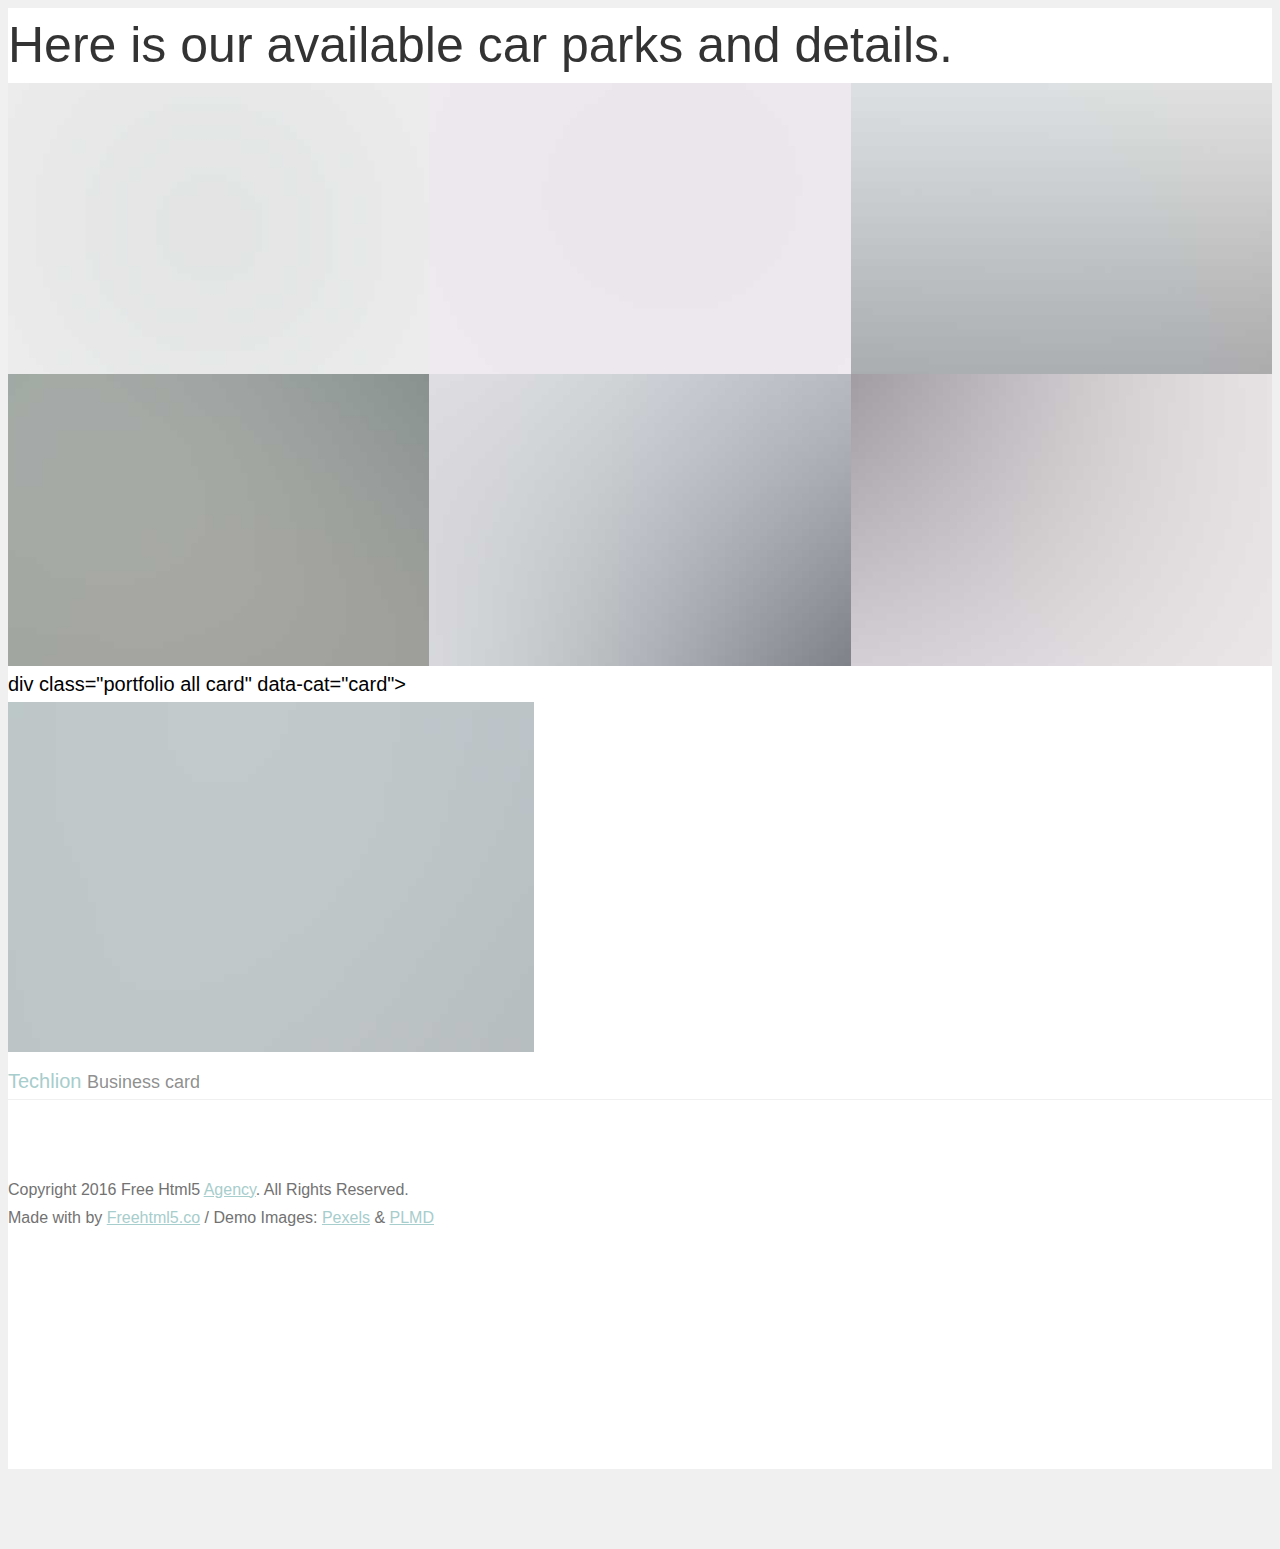
<file: parks/index.html>
<!DOCTYPE html>
	<head>
	<meta charset="utf-8">
	<meta http-equiv="X-UA-Compatible" content="IE=edge">
	<title>Car Parks</title>
	<meta name="viewport" content="width=device-width, initial-scale=1">
	<link rel="stylesheet" href="css/animate.css">
	<link rel="stylesheet" href="css/style.css">
	<link rel="stylesheet" href="css/stars.css">

	</head>
	<body>

	
	<div id="fh5co-page">
	
		<div id="fh5co-intro-section">
			<div class="container">
				<div class="row">
					<div class="col-md-8 animate-box">
						<h2 class="intro-heading">Here is our available car parks and details.</h2>
						
				</div>
			</div>
		</div>
		<div id="fh5co-portfolio-section">
			<div class="container">
		

				<div id="portfoliolist" class="animate-box">
					
					<div class="portfolio all logo" data-cat="logo">
						<div class="portfolio-wrapper">				
							<img src="images/portfolio_pic1.jpg" alt= "" />
							<div class="label">
								<div class="label-text">
									<a class="text-title">Car Park 1</a>
									<span class="text-category">Logo</span>
								</div>
								<div class="label-bg"></div>
							</div>
						</div>
					</div>				

					<div class="portfolio all card web" data-cat="card">
						<div class="portfolio-wrapper">			
							<img src="images/portfolio_pic2.jpg" alt="" />
							<div class="label">
								<div class="label-text">
									<a class="text-title">Card</a>
									<span class="text-category">Card</span>
								</div>
								<div class="label-bg"></div>
							</div>
						</div>
					</div>		
					
					<div class="portfolio all web" data-cat="web">
						<div class="portfolio-wrapper">						
							<img src="images/portfolio_pic3.jpg" alt="" />
							<div class="label">
								<div class="label-text">
									<a class="text-title">Sonor's Design</a>
									<span class="text-category">Web design</span>
								</div>
								<div class="label-bg"></div>
							</div>
						</div>
					</div>				
					
					<div class="portfolio all card" data-cat="card">
						<div class="portfolio-wrapper">			
							<img src="images/portfolio_pic4.jpg" alt="" />
							<div class="label">
								<div class="label-text">
									<a class="text-title">Typography Company</a>
									<span class="text-category">Business card</span>
								</div>
								<div class="label-bg"></div>
							</div>
						</div>
					</div>	
								
					<div class="portfolio all app" data-cat="app">
						<div class="portfolio-wrapper">
							<img src="images/portfolio_pic5.jpg" alt="" />
							<div class="label">
								<div class="label-text">
									<a class="text-title">Weatherette</a>
									<span class="text-category">App</span>
								</div>
								<div class="label-bg"></div>
							</div>
						</div>
					</div>			
					
					<div class="portfolio all card" data-cat="card">
						<div class="portfolio-wrapper">			
							<img src="images/portfolio_pic6.jpg" alt="" />
							<div class="label">
								<div class="label-text">
									<a class="text-title">BMF</a>
									<span class="text-category">Business card</span>
								</div>
								<div class="label-bg"></div>
							</div>
						</div>
					</div>	
					
					<!-->div class="portfolio all card" data-cat="card">
						<div class="portfolio-wrapper">			
							<img src="images/portfolio_pic7.jpg" alt="" />
							<div class="label">
								<div class="label-text">
									<a class="text-title">Techlion</a>
									<span class="text-category">Business card</span>
								</div>
								<div class="label-bg"></div>
							</div>
						</div>
					</div--->	
					
					<div class="stars-outer">
						<div class="stars-inner"></div>
					  </div>
		<footer>
			<div id="footer" class="fh5co-border-line">
				<div class="container">
					<div class="row">
						<div class="col-md-6">
							<p>Copyright 2016 Free Html5 <a href="#">Agency</a>. All Rights Reserved. <br>Made with <i class="icon-heart3 love"></i> by <a href="http://freehtml5.co/" target="_blank">Freehtml5.co</a> / Demo Images: <a href="https://www.pexels.com/" target="_blank">Pexels</a> &amp; <a href="http://plmd.me/" target="_blank">PLMD</a> </p>
						</div>
						<div class="col-md-6 social-text-align">
							<p class="fh5co-social-icons">
								<a href="#"><i class="icon-twitter-with-circle"></i></a>
								<a href="#"><i class="icon-facebook-with-circle"></i></a>
								<a href="#"><i class="icon-instagram-with-circle"></i></a>
							</p>
						</div>
					</div>
				</div>
			</div>
		</footer>
	
	</div>

	<!-- jQuery -->
	<script src="js/jquery.min.js"></script>
	<!-- jQuery Easing -->
	<script src="js/jquery.easing.1.3.js"></script>
	<!-- Bootstrap -->
	<script src="js/bootstrap.min.js"></script>
	<!-- Waypoints -->
	<script src="js/jquery.waypoints.min.js"></script>
	<!-- Portfolio Filter Mixitup -->
	<script type="text/javascript" src="js/jquery.mixitup.min.js"></script>

	<!-- Main JS (Do not remove) -->
	<script src="js/main.js"></script>

	<script type="text/javascript">
	$(function () {
		
		var filterList = {
		
			init: function () {
			
				// MixItUp plugin
				// http://mixitup.io
				$('#portfoliolist').mixItUp({
  				selectors: {
    			  target: '.portfolio',
    			  filter: '.filter'	
    		  },
    		  load: {
      		  filter: '.all'  
      		}     
				});								
			
			}

		};
		
		// Run the show!
		filterList.init();
		ratings();
		
		
	});	

	function ratings(){
		const ratings = {
  hotel_a : 2.8,
  hotel_b : 3.3,
  hotel_c : 1.9,
  hotel_d : 4.3,
  hotel_e : 4.74
};

// total number of stars
const starTotal = 5;

for(const rating in ratings) {  
  const starPercentage = (ratings[rating] / starTotal) * 100;
  const starPercentageRounded = `${(Math.round(starPercentage / 10) * 10)}%`;
  document.querySelector(`.${rating} .stars-inner`).style.width = starPercentageRounded; 
}
	}
	</script>

	</body>
</html>
</file>
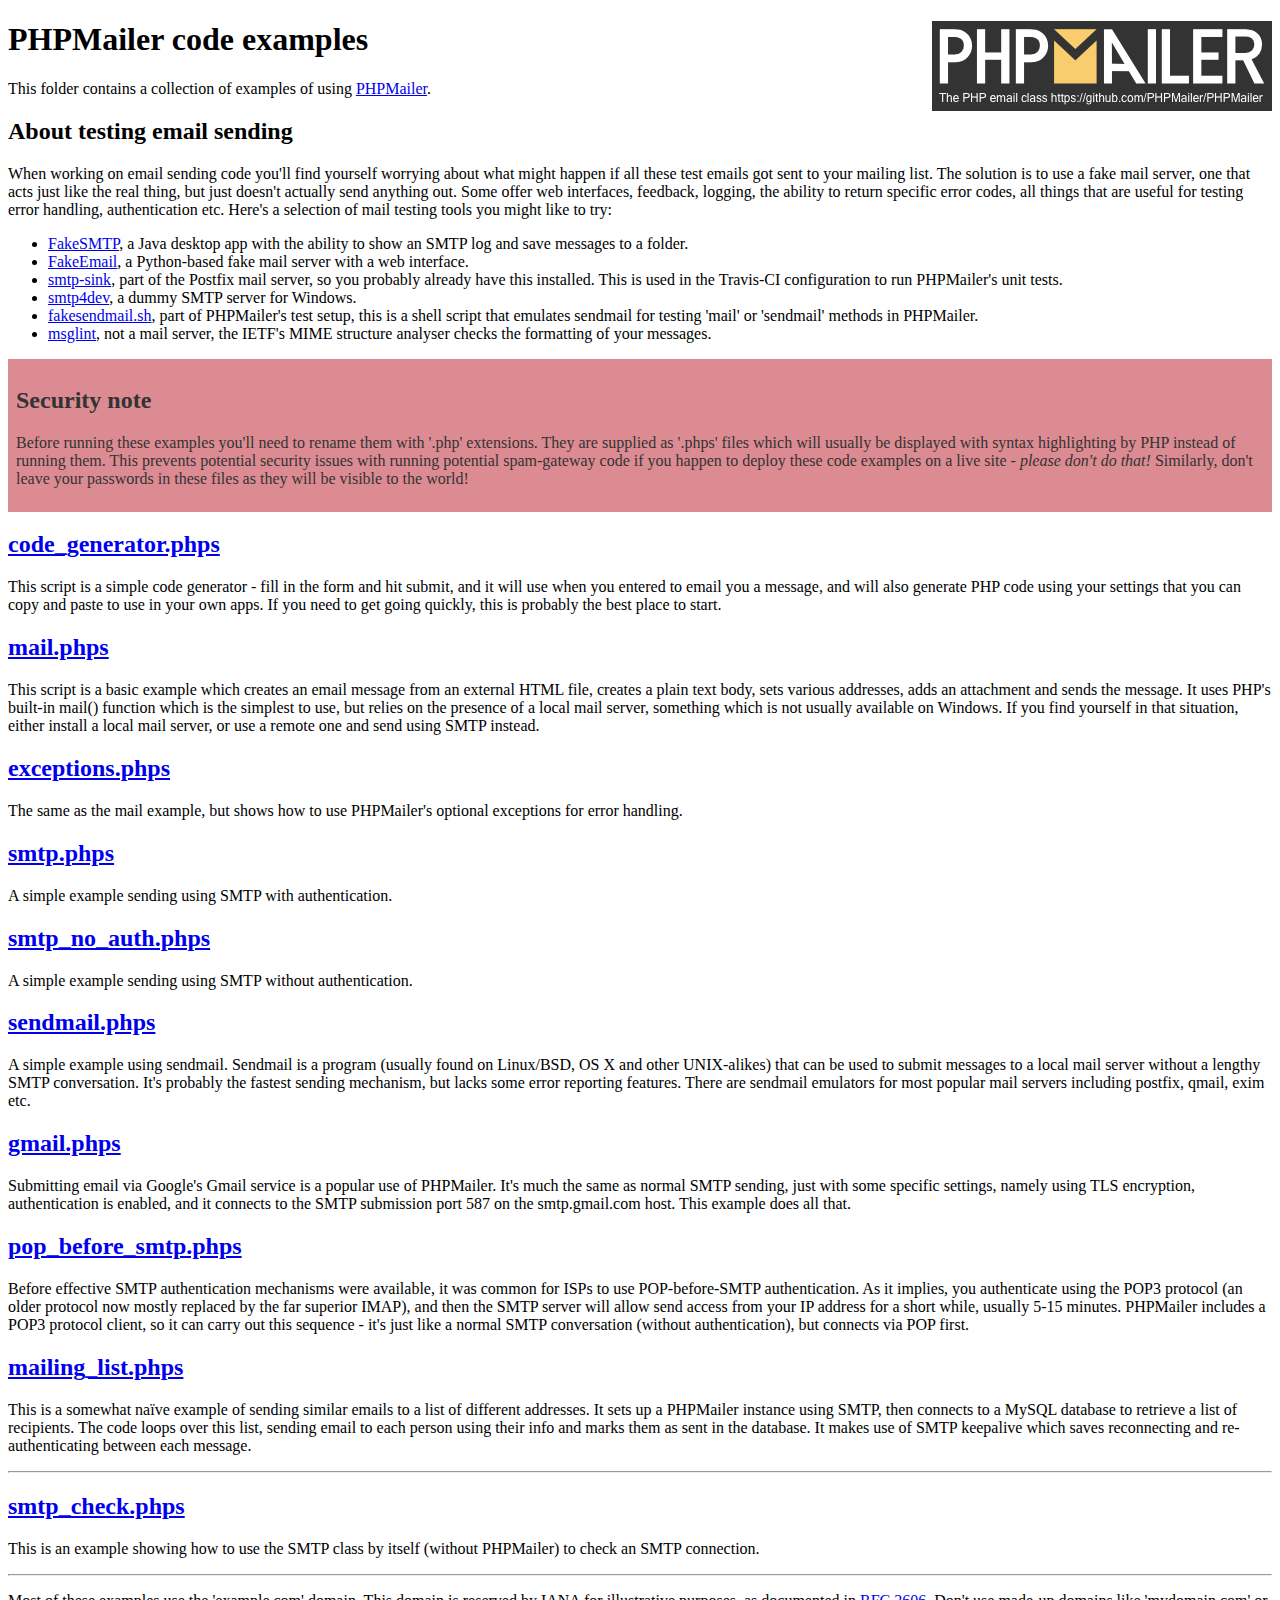
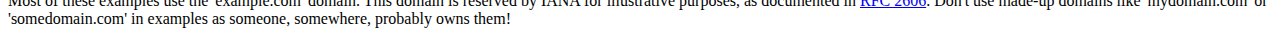
<file: PHPMailer/examples/index.html>
<!DOCTYPE html>
<html>
<head>
	<meta charset="UTF-8">
	<title>PHPMailer Examples</title>
</head>
<body>
<h1>PHPMailer code examples<a href="https://github.com/PHPMailer/PHPMailer"><img src="images/phpmailer.png" style="float:right; border:0;" alt="PHPMailer logo"></a></h1>
<p>This folder contains a collection of examples of using <a href="https://github.com/PHPMailer/PHPMailer">PHPMailer</a>.</p>
<h2>About testing email sending</h2>
<p>When working on email sending code you'll find yourself worrying about what might happen if all these test emails got sent to your mailing list. The solution is to use a fake mail server, one that acts just like the real thing, but just doesn't actually send anything out. Some offer web interfaces, feedback, logging, the ability to return specific error codes, all things that are useful for testing error handling, authentication etc. Here's a selection of mail testing tools you might like to try:</p>
<ul>
  <li><a href="https://github.com/Nilhcem/FakeSMTP">FakeSMTP</a>, a Java desktop app with the ability to show an SMTP log and save messages to a folder. </li>
  <li><a href="https://github.com/isotoma/FakeEmail">FakeEmail</a>, a Python-based fake mail server with a web interface.</li>
  <li><a href="http://www.postfix.org/smtp-sink.1.html">smtp-sink</a>, part of the Postfix mail server, so you probably already have this installed. This is used in the Travis-CI configuration to run PHPMailer's unit tests.</li>
  <li><a href="http://smtp4dev.codeplex.com">smtp4dev</a>, a dummy SMTP server for Windows.</li>
  <li><a href="https://github.com/PHPMailer/PHPMailer/blob/master/test/fakesendmail.sh">fakesendmail.sh</a>, part of PHPMailer's test setup, this is a shell script that emulates sendmail for testing 'mail' or 'sendmail' methods in PHPMailer.</li>
  <li><a href="http://tools.ietf.org/tools/msglint/">msglint</a>, not a mail server, the IETF's MIME structure analyser checks the formatting of your messages.</li>
</ul>
<div style="padding: 8px; color: #333333; background-color: #dc8b92">
<h2>Security note</h2>
<p>Before running these examples you'll need to rename them with '.php' extensions. They are supplied as '.phps' files which will usually be displayed with syntax highlighting by PHP instead of running them. This prevents potential security issues with running potential spam-gateway code if you happen to deploy these code examples on a live site - <em>please don't do that!</em> Similarly, don't leave your passwords in these files as they will be visible to the world!</p>
</div>
<h2><a href="code_generator.phps">code_generator.phps</a></h2>
<p>This script is a simple code generator - fill in the form and hit submit, and it will use when you entered to email you a message, and will also generate PHP code using your settings that you can copy and paste to use in your own apps. If you need to get going quickly, this is probably the best place to start.</p>
<h2><a href="mail.phps">mail.phps</a></h2>
<p>This script is a basic example which creates an email message from an external HTML file, creates a plain text body, sets various addresses, adds an attachment and sends the message. It uses PHP's built-in mail() function which is the simplest to use, but relies on the presence of a local mail server, something which is not usually available on Windows. If you find yourself in that situation, either install a local mail server, or use a remote one and send using SMTP instead.</p>
<h2><a href="exceptions.phps">exceptions.phps</a></h2>
<p>The same as the mail example, but shows how to use PHPMailer's optional exceptions for error handling.</p>
<h2><a href="smtp.phps">smtp.phps</a></h2>
<p>A simple example sending using SMTP with authentication.</p>
<h2><a href="smtp_no_auth.phps">smtp_no_auth.phps</a></h2>
<p>A simple example sending using SMTP without authentication.</p>
<h2><a href="sendmail.phps">sendmail.phps</a></h2>
<p>A simple example using sendmail. Sendmail is a program (usually found on Linux/BSD, OS X and other UNIX-alikes) that can be used to submit messages to a local mail server without a lengthy SMTP conversation. It's probably the fastest sending mechanism, but lacks some error reporting features. There are sendmail emulators for most popular mail servers including postfix, qmail, exim etc.</p>
<h2><a href="gmail.phps">gmail.phps</a></h2>
<p>Submitting email via Google's Gmail service is a popular use of PHPMailer. It's much the same as normal SMTP sending, just with some specific settings, namely using TLS encryption, authentication is enabled, and it connects to the SMTP submission port 587 on the smtp.gmail.com host. This example does all that.</p>
<h2><a href="pop_before_smtp.phps">pop_before_smtp.phps</a></h2>
<p>Before effective SMTP authentication mechanisms were available, it was common for ISPs to use POP-before-SMTP authentication. As it implies, you authenticate using the POP3 protocol (an older protocol now mostly replaced by the far superior IMAP), and then the SMTP server will allow send access from your IP address for a short while, usually 5-15 minutes. PHPMailer includes a POP3 protocol client, so it can carry out this sequence - it's just like a normal SMTP conversation (without authentication), but connects via POP first.</p>
<h2><a href="mailing_list.phps">mailing_list.phps</a></h2>
<p>This is a somewhat naïve example of sending similar emails to a list of different addresses. It sets up a PHPMailer instance using SMTP, then connects to a MySQL database to retrieve a list of recipients. The code loops over this list, sending email to each person using their info and marks them as sent in the database. It makes use of SMTP keepalive which saves reconnecting and re-authenticating between each message.</p>
<hr>
<h2><a href="smtp_check.phps">smtp_check.phps</a></h2>
<p>This is an example showing how to use the SMTP class by itself (without PHPMailer) to check an SMTP connection.</p>
<hr>
<p>Most of these examples use the 'example.com' domain. This domain is reserved by IANA for illustrative purposes, as documented in <a href="http://tools.ietf.org/html/rfc2606">RFC 2606</a>. Don't use made-up domains like 'mydomain.com' or 'somedomain.com' in examples as someone, somewhere, probably owns them!</p>
</body>
</html>
</file>
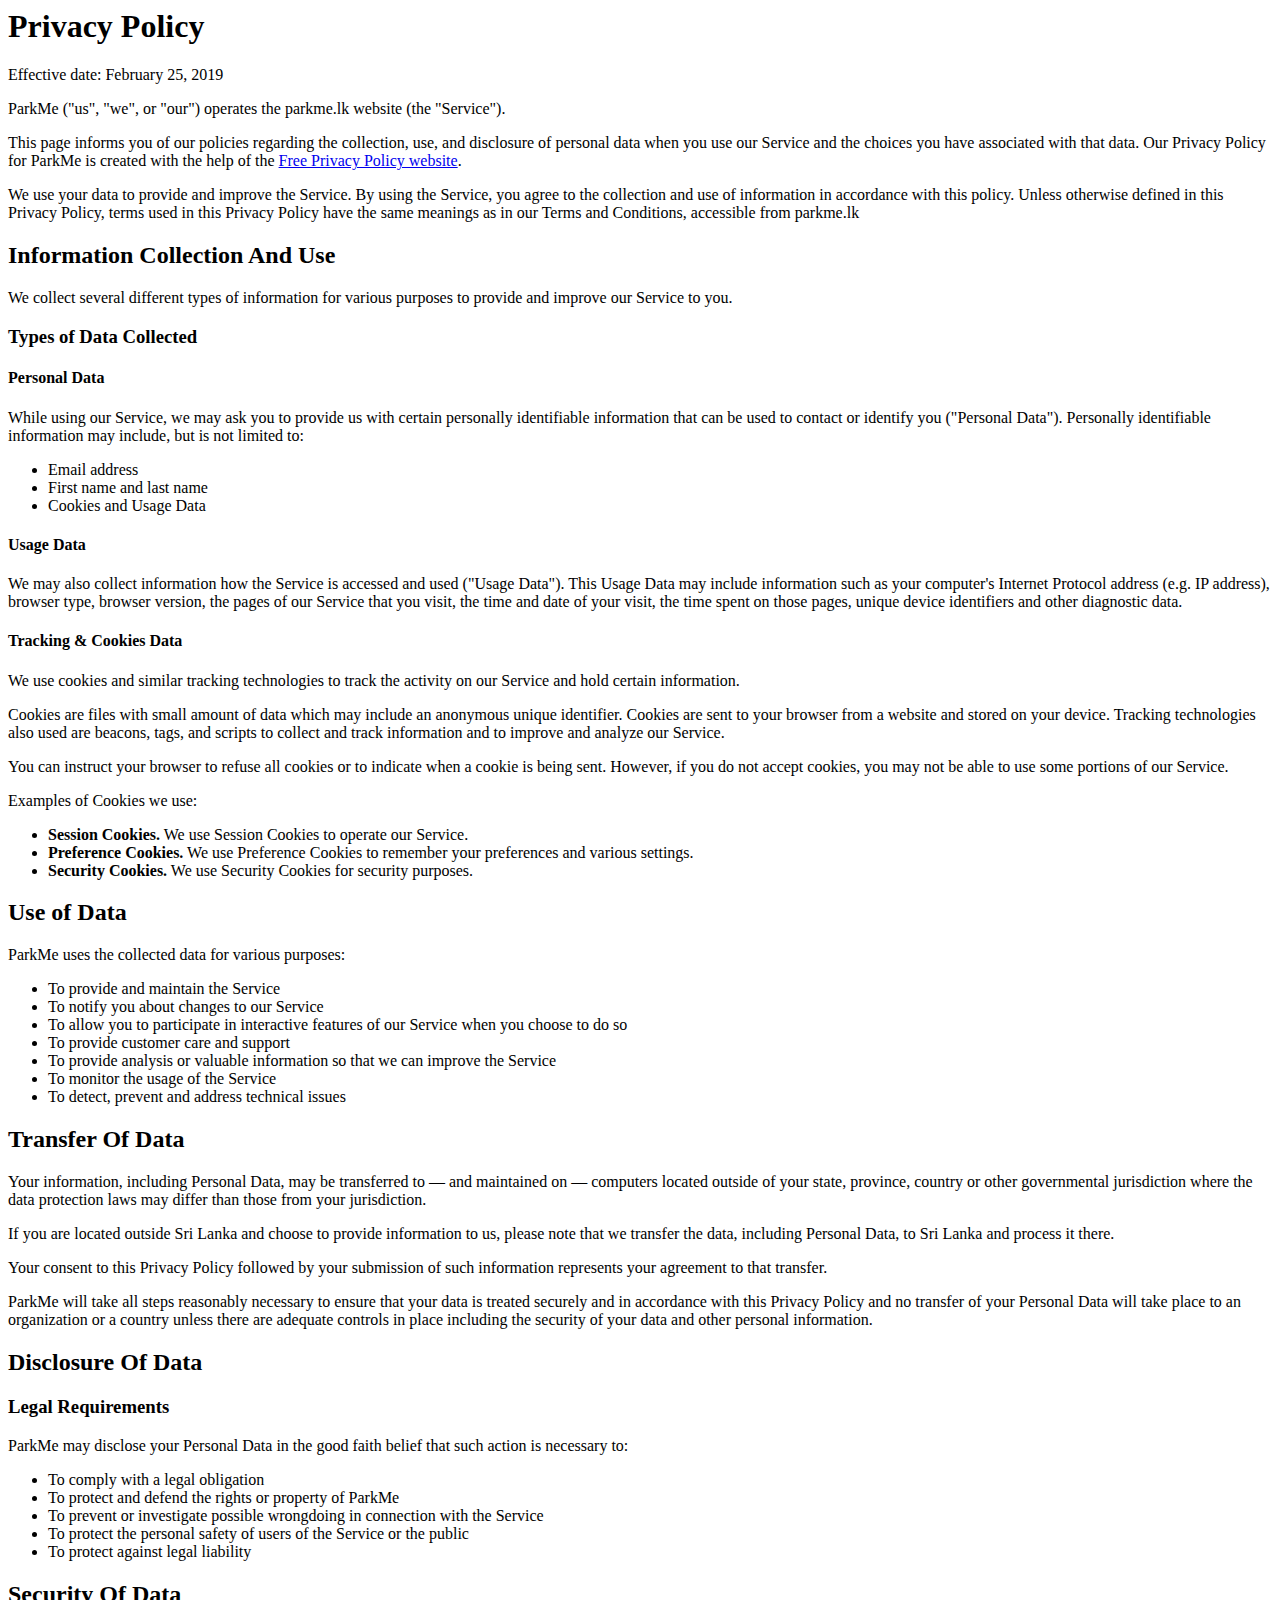
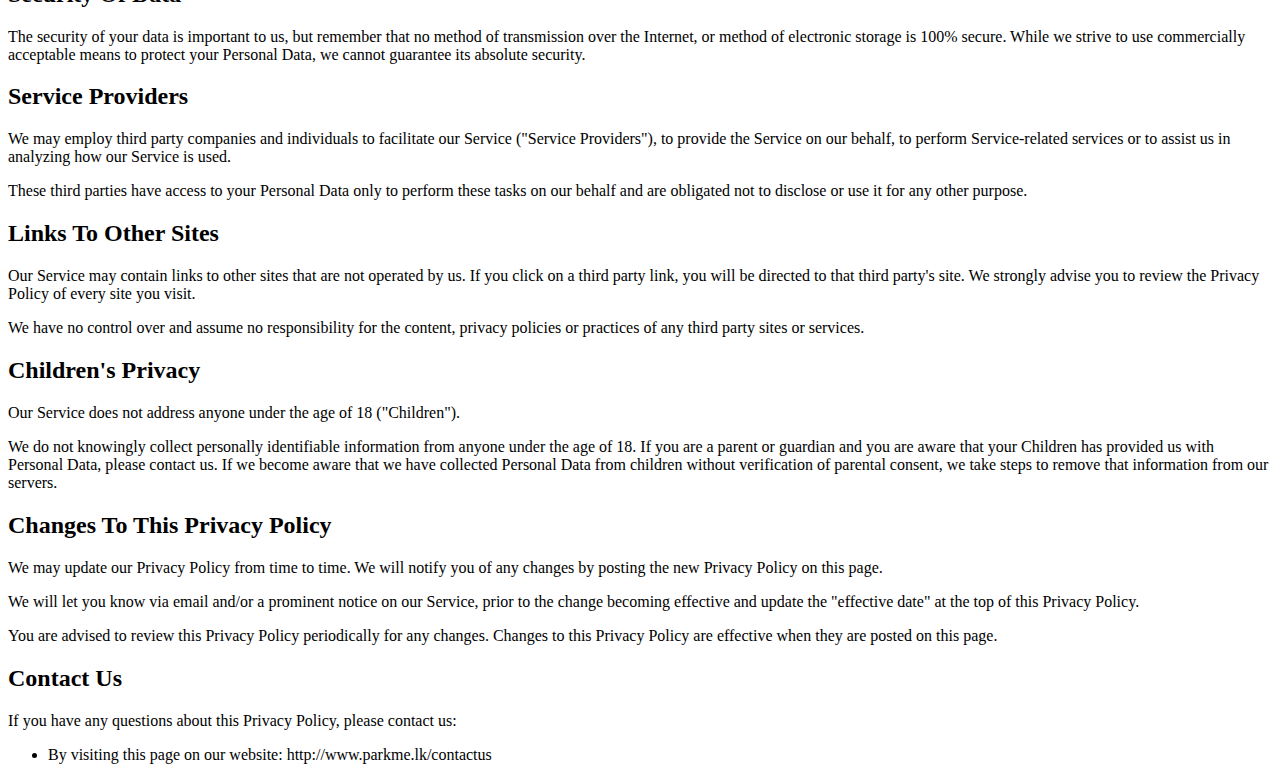
<file: Interface/privacy.html>
<html>
<head>
<title>Privacy Policy</title>
</head>
<body>
<h1>Privacy Policy</h1>


<p>Effective date: February 25, 2019</p>


<p>ParkMe ("us", "we", or "our") operates the parkme.lk website (the "Service").</p>

<p>This page informs you of our policies regarding the collection, use, and disclosure of personal data when you use our Service and the choices you have associated with that data. Our Privacy Policy  for ParkMe is created with the help of the <a href="https://www.freeprivacypolicy.com/">Free Privacy Policy website</a>.</p>

<p>We use your data to provide and improve the Service. By using the Service, you agree to the collection and use of information in accordance with this policy. Unless otherwise defined in this Privacy Policy, terms used in this Privacy Policy have the same meanings as in our Terms and Conditions, accessible from parkme.lk</p>


<h2>Information Collection And Use</h2>

<p>We collect several different types of information for various purposes to provide and improve our Service to you.</p>

<h3>Types of Data Collected</h3>

<h4>Personal Data</h4>

<p>While using our Service, we may ask you to provide us with certain personally identifiable information that can be used to contact or identify you ("Personal Data"). Personally identifiable information may include, but is not limited to:</p>

<ul>
<li>Email address</li><li>First name and last name</li><li>Cookies and Usage Data</li>
</ul>

<h4>Usage Data</h4>

<p>We may also collect information how the Service is accessed and used ("Usage Data"). This Usage Data may include information such as your computer's Internet Protocol address (e.g. IP address), browser type, browser version, the pages of our Service that you visit, the time and date of your visit, the time spent on those pages, unique device identifiers and other diagnostic data.</p>

<h4>Tracking & Cookies Data</h4>
<p>We use cookies and similar tracking technologies to track the activity on our Service and hold certain information.</p>
<p>Cookies are files with small amount of data which may include an anonymous unique identifier. Cookies are sent to your browser from a website and stored on your device. Tracking technologies also used are beacons, tags, and scripts to collect and track information and to improve and analyze our Service.</p>
<p>You can instruct your browser to refuse all cookies or to indicate when a cookie is being sent. However, if you do not accept cookies, you may not be able to use some portions of our Service.</p>
<p>Examples of Cookies we use:</p>
<ul>
    <li><strong>Session Cookies.</strong> We use Session Cookies to operate our Service.</li>
    <li><strong>Preference Cookies.</strong> We use Preference Cookies to remember your preferences and various settings.</li>
    <li><strong>Security Cookies.</strong> We use Security Cookies for security purposes.</li>
</ul>

<h2>Use of Data</h2>
    
<p>ParkMe uses the collected data for various purposes:</p>    
<ul>
    <li>To provide and maintain the Service</li>
    <li>To notify you about changes to our Service</li>
    <li>To allow you to participate in interactive features of our Service when you choose to do so</li>
    <li>To provide customer care and support</li>
    <li>To provide analysis or valuable information so that we can improve the Service</li>
    <li>To monitor the usage of the Service</li>
    <li>To detect, prevent and address technical issues</li>
</ul>

<h2>Transfer Of Data</h2>
<p>Your information, including Personal Data, may be transferred to — and maintained on — computers located outside of your state, province, country or other governmental jurisdiction where the data protection laws may differ than those from your jurisdiction.</p>
<p>If you are located outside Sri Lanka and choose to provide information to us, please note that we transfer the data, including Personal Data, to Sri Lanka and process it there.</p>
<p>Your consent to this Privacy Policy followed by your submission of such information represents your agreement to that transfer.</p>
<p>ParkMe will take all steps reasonably necessary to ensure that your data is treated securely and in accordance with this Privacy Policy and no transfer of your Personal Data will take place to an organization or a country unless there are adequate controls in place including the security of your data and other personal information.</p>

<h2>Disclosure Of Data</h2>

<h3>Legal Requirements</h3>
<p>ParkMe may disclose your Personal Data in the good faith belief that such action is necessary to:</p>
<ul>
    <li>To comply with a legal obligation</li>
    <li>To protect and defend the rights or property of ParkMe</li>
    <li>To prevent or investigate possible wrongdoing in connection with the Service</li>
    <li>To protect the personal safety of users of the Service or the public</li>
    <li>To protect against legal liability</li>
</ul>

<h2>Security Of Data</h2>
<p>The security of your data is important to us, but remember that no method of transmission over the Internet, or method of electronic storage is 100% secure. While we strive to use commercially acceptable means to protect your Personal Data, we cannot guarantee its absolute security.</p>

<h2>Service Providers</h2>
<p>We may employ third party companies and individuals to facilitate our Service ("Service Providers"), to provide the Service on our behalf, to perform Service-related services or to assist us in analyzing how our Service is used.</p>
<p>These third parties have access to your Personal Data only to perform these tasks on our behalf and are obligated not to disclose or use it for any other purpose.</p>



<h2>Links To Other Sites</h2>
<p>Our Service may contain links to other sites that are not operated by us. If you click on a third party link, you will be directed to that third party's site. We strongly advise you to review the Privacy Policy of every site you visit.</p>
<p>We have no control over and assume no responsibility for the content, privacy policies or practices of any third party sites or services.</p>


<h2>Children's Privacy</h2>
<p>Our Service does not address anyone under the age of 18 ("Children").</p>
<p>We do not knowingly collect personally identifiable information from anyone under the age of 18. If you are a parent or guardian and you are aware that your Children has provided us with Personal Data, please contact us. If we become aware that we have collected Personal Data from children without verification of parental consent, we take steps to remove that information from our servers.</p>


<h2>Changes To This Privacy Policy</h2>
<p>We may update our Privacy Policy from time to time. We will notify you of any changes by posting the new Privacy Policy on this page.</p>
<p>We will let you know via email and/or a prominent notice on our Service, prior to the change becoming effective and update the "effective date" at the top of this Privacy Policy.</p>
<p>You are advised to review this Privacy Policy periodically for any changes. Changes to this Privacy Policy are effective when they are posted on this page.</p>


<h2>Contact Us</h2>
<p>If you have any questions about this Privacy Policy, please contact us:</p>
<ul>
            <li>By visiting this page on our website:  http://www.parkme.lk/contactus</li>
      
        </ul>
</body>
</html>
</file>
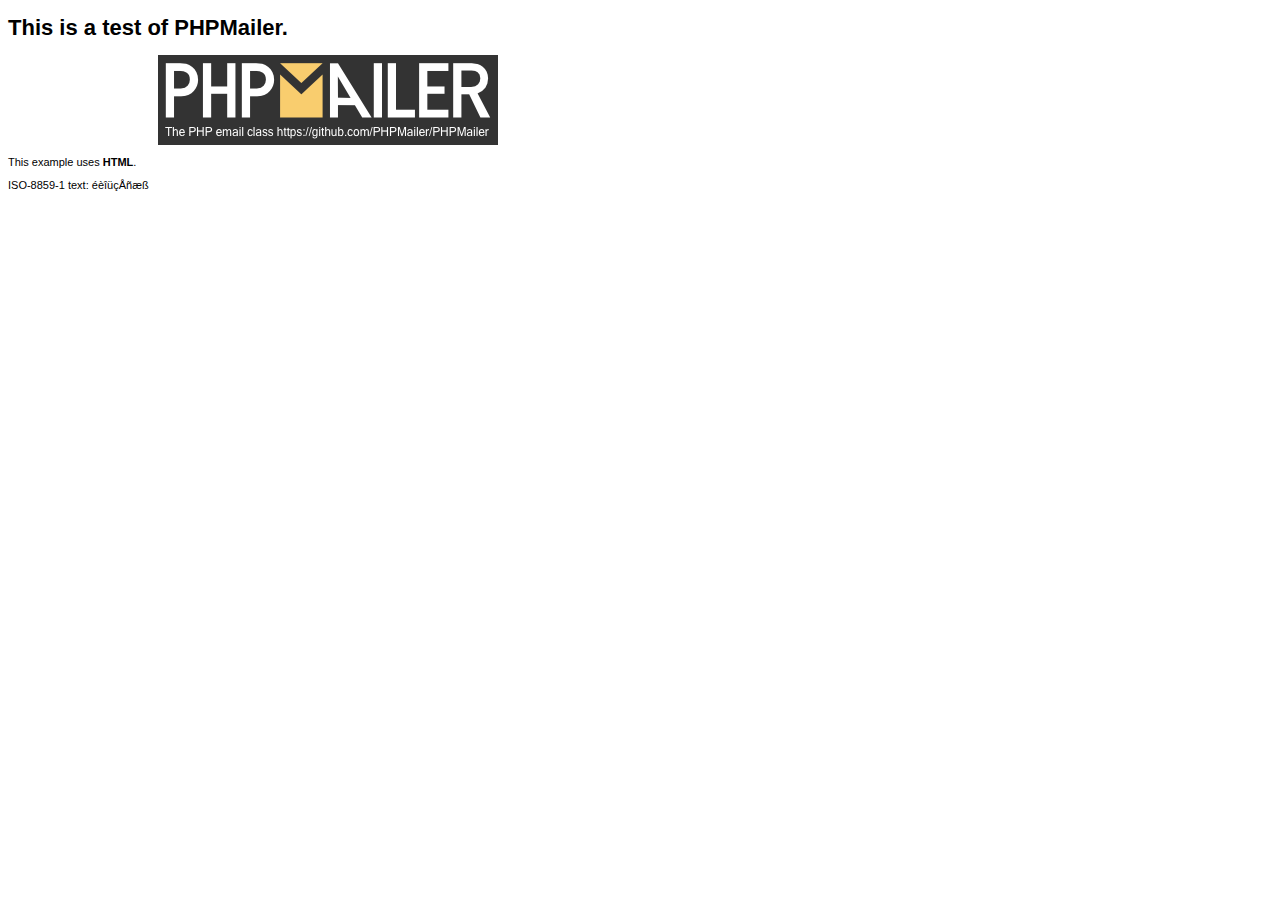
<file: PHPMailer/examples/contents.html>
<!DOCTYPE HTML PUBLIC "-//W3C//DTD HTML 4.01 Transitional//EN" "http://www.w3.org/TR/html4/loose.dtd">
<html>
<head>
  <meta http-equiv="Content-Type" content="text/html; charset=iso-8859-1">
  <title>PHPMailer Test</title>
</head>
<body>
<div style="width: 640px; font-family: Arial, Helvetica, sans-serif; font-size: 11px;">
  <h1>This is a test of PHPMailer.</h1>
  <div align="center">
    <a href="https://github.com/PHPMailer/PHPMailer/"><img src="images/phpmailer.png" height="90" width="340" alt="PHPMailer rocks"></a>
  </div>
  <p>This example uses <strong>HTML</strong>.</p>
  <p>ISO-8859-1 text: ���������</p>
</div>
</body>
</html>
</file>
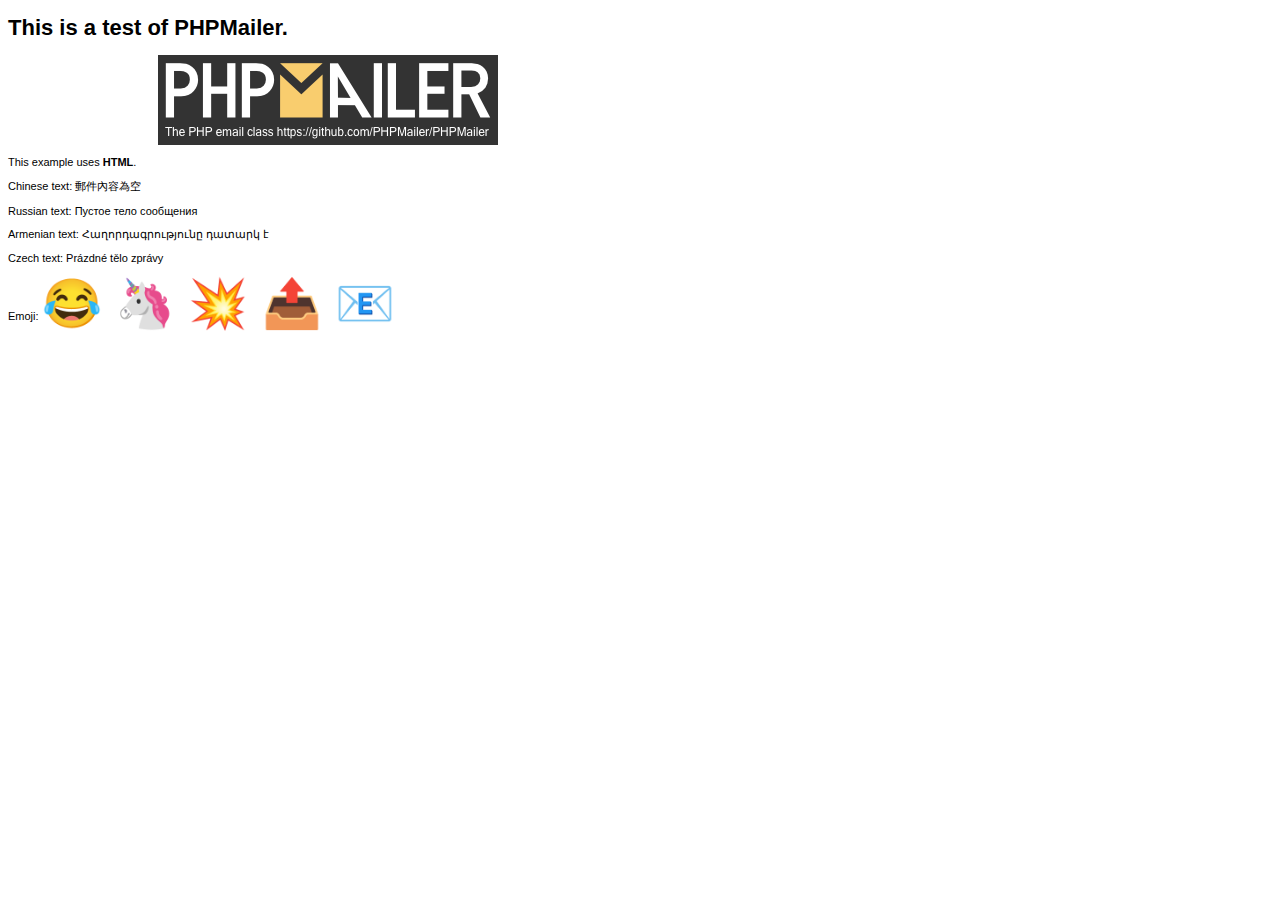
<file: PHPMailer/examples/contentsutf8.html>
<!DOCTYPE HTML PUBLIC "-//W3C//DTD HTML 4.01 Transitional//EN" "http://www.w3.org/TR/html4/loose.dtd">
<html>
<head>
  <meta http-equiv="Content-Type" content="text/html; charset=utf-8">
  <title>PHPMailer Test</title>
</head>
<body>
<div style="width: 640px; font-family: Arial, Helvetica, sans-serif; font-size: 11px;">
  <h1>This is a test of PHPMailer.</h1>
  <div align="center">
    <a href="https://github.com/PHPMailer/PHPMailer/"><img src="images/phpmailer.png" height="90" width="340" alt="PHPMailer rocks"></a>
  </div>
  <p>This example uses <strong>HTML</strong>.</p>
  <p>Chinese text: 郵件內容為空</p>
  <p>Russian text: Пустое тело сообщения</p>
  <p>Armenian text: Հաղորդագրությունը դատարկ է</p>
  <p>Czech text: Prázdné tělo zprávy</p>
  <p>Emoji: <span style="font-size: 48px">😂 🦄 💥 📤 📧</span></p>
</div>
</body>
</html>
</file>
<file: parks/css/style.css>
@font-face {
  font-family: 'icomoon';
  src: url("../fonts/icomoon/icomoon.eot?srf3rx");
  src: url("../fonts/icomoon/icomoon.eot?srf3rx#iefix") format("embedded-opentype"), url("../fonts/icomoon/icomoon.ttf?srf3rx") format("truetype"), url("../fonts/icomoon/icomoon.woff?srf3rx") format("woff"), url("../fonts/icomoon/icomoon.svg?srf3rx#icomoon") format("svg");
  font-weight: normal;
  font-style: normal;
}
/* =======================================================
*
* 	Template Style 
*	Edit this section
*
* ======================================================= */
body {
  font-family: "Roboto", Arial, serif;
  line-height: 1.8;
  font-size: 20px;
  background: #f0f0f0;
  font-weight: 300;
}
body.menu-show {
  overflow: hidden;
  position: fixed;
  height: 100%;
  width: 100%;
}

#fh5co-wrapper {
  height: 100%;
  width: 100%;
  overflow: hidden;
}
#fh5co-wrapper > div {
  width: 100%;
  height: 100%;
  overflow-y: hidden;
}

a {
  color: #A7CDCC;
  -webkit-transition: 0.5s;
  -o-transition: 0.5s;
  transition: 0.5s;
}
a:hover {
  text-decoration: underline;
  color: #A7CDCC;
}
a:focus, a:active {
  outline: none;
}

p, span {
  margin-bottom: 1.5em;
  font-size: 20px;
  color: #727272;
  font-weight: 300;
  font-family: "Roboto", Arial, serif;
}

span {
  font-size: 18px;
  color: rgba(114, 114, 114, 0.8);
}

h1, h2, h3, h4, h5, h6 {
  color: rgba(0, 0, 0, 0.8);
  font-family: "Roboto", Arial, serif;
  font-weight: 300;
  margin: 0 0 30px 0;
}

::-webkit-selection {
  color: #fcfcfc;
  background: #b7c2c2;
}

::-moz-selection {
  color: #fcfcfc;
  background: #b7c2c2;
}

::selection {
  color: #fcfcfc;
  background: #b7c2c2;
}

#fh5co-page {
  position: relative;
  -webkit-transition: all 0.8s cubic-bezier(0.175, 0.885, 0.32, 1.275);
  -moz-transition: all 0.8s cubic-bezier(0.175, 0.885, 0.32, 1.275);
  -ms-transition: all 0.8s cubic-bezier(0.175, 0.885, 0.32, 1.275);
  -o-transition: all 0.8s cubic-bezier(0.175, 0.885, 0.32, 1.275);
  transition: all 0.8s cubic-bezier(0.175, 0.885, 0.32, 1.275);
  -webkit-transform: scale(1);
  -moz-transform: scale(1);
  -ms-transform: scale(1);
  -o-transform: scale(1);
  transform: scale(1);
  background: #fff;
}
.menu-show #fh5co-page {
  -webkit-transform: scale(0.9);
  -moz-transform: scale(0.9);
  -ms-transform: scale(0.9);
  -o-transform: scale(0.9);
  transform: scale(0.9);
}

#fh5co-main-nav {
  position: absolute;
  top: 0;
  bottom: 0;
  left: 0;
  right: 0;
  width: 100%;
  height: 100%;
  background: rgba(0, 0, 0, 0.8);
  z-index: 1002;
  text-align: center;
  visibility: hidden;
  opacity: 0;
  -webkit-transition: all 0.8s cubic-bezier(0.175, 0.885, 0.32, 1.275);
  -moz-transition: all 0.8s cubic-bezier(0.175, 0.885, 0.32, 1.275);
  -ms-transition: all 0.8s cubic-bezier(0.175, 0.885, 0.32, 1.275);
  -o-transition: all 0.8s cubic-bezier(0.175, 0.885, 0.32, 1.275);
  transition: all 0.8s cubic-bezier(0.175, 0.885, 0.32, 1.275);
  -webkit-transform: scale(0);
  -moz-transform: scale(0);
  -ms-transform: scale(0);
  -o-transform: scale(0);
  transform: scale(0);
  overflow-y: scroll;
}
#fh5co-main-nav .fh5co-nav-toggle {
  position: absolute;
  top: 30px;
  right: 30px;
  padding: 20px;
  height: 50px;
  width: 50px;
  background: rgba(0, 0, 0, 0.1);
  line-height: 0;
  padding: 0 !important;
  visibility: hidden;
  opacity: 0;
  -webkit-border-radius: 50%;
  -moz-border-radius: 50%;
  -ms-border-radius: 50%;
  border-radius: 50%;
  -webkit-transition: 0.3s;
  -o-transition: 0.3s;
  transition: 0.3s;
}
#fh5co-main-nav .fh5co-nav-toggle:hover {
  background: rgba(0, 0, 0, 0.7);
}
#fh5co-main-nav .fh5co-nav-toggle i {
  top: 19px !important;
  left: 0 !important;
  margin: 0 !important;
  padding: 0 !important;
  line-height: 0;
  text-indent: 0;
}
#fh5co-main-nav .fh5co-nav-toggle.show {
  visibility: visible;
  opacity: 1;
}
.menu-show #fh5co-main-nav {
  visibility: visible;
  opacity: 1;
  -webkit-transform: scale(1);
  -moz-transform: scale(1);
  -ms-transform: scale(1);
  -o-transform: scale(1);
  transform: scale(1);
}
#fh5co-main-nav ul {
  text-align: center;
  padding: 50px 0 0 0;
  margin: 0;
}
@media screen and (max-width: 768px) {
  #fh5co-main-nav ul {
    padding: 20px 0 0 0;
  }
}
#fh5co-main-nav ul li {
  padding: 0;
  margin: 0;
}
#fh5co-main-nav ul li a {
  display: block;
  width: 100%;
  color: white;
  font-size: 50px;
  padding: 10px 0;
}
@media screen and (max-width: 768px) {
  #fh5co-main-nav ul li a {
    font-size: 30px;
    padding: 10px 0;
  }
}
#fh5co-main-nav ul li a:hover {
  background: rgba(0, 0, 0, 0.4);
}
#fh5co-main-nav ul li a:hover, #fh5co-main-nav ul li a:active, #fh5co-main-nav ul li a:focus {
  color: rgba(255, 255, 255, 0.8);
  outline: none;
  text-decoration: none;
}

.fh5co-table {
  display: table;
  width: 100%;
  height: 100%;
}
@media screen and (max-width: 768px) {
  .fh5co-table {
    display: block !important;
    height: inherit !important;
    width: inherit !important;
  }
}
.fh5co-table .fh5co-table-cell {
  width: 100%;
  height: 100%;
  display: table-cell;
  vertical-align: middle;
}
@media screen and (max-width: 768px) {
  .fh5co-table .fh5co-table-cell {
    display: block !important;
    height: inherit !important;
    width: inherit !important;
  }
}

.btn {
  text-transform: uppercase;
  letter-spacing: 2px;
  -webkit-transition: 0.3s;
  -o-transition: 0.3s;
  transition: 0.3s;
}
.btn.btn-primary {
  background: #A7CDCC;
  color: #fff;
  border: none !important;
  border: 2px solid transparent !important;
}
.btn.btn-primary:hover, .btn.btn-primary:active, .btn.btn-primary:focus {
  box-shadow: none;
  background: #A7CDCC;
}
.btn:hover, .btn:active, .btn:focus {
  background: #393e46 !important;
  color: #fff;
  outline: none !important;
}
.btn.btn-default:hover, .btn.btn-default:focus, .btn.btn-default:active {
  border-color: transparent;
}

header {
  padding: 4em 0;
}
@media screen and (max-width: 768px) {
  header {
    padding: 2em 0;
  }
}
header .fh5co-navbar-brand {
  float: left;
}
header .fh5co-navbar-brand .fh5co-logo {
  font-size: 35px;
  text-transform: uppercase;
  color: #000;
  font-weight: 300;
}
header .fh5co-navbar-brand .fh5co-logo:hover {
  text-decoration: none !important;
  color: #000 !important;
}
header .fh5co-navbar-brand .fh5co-logo:active, header .fh5co-navbar-brand .fh5co-logo:focus {
  outline: none;
  text-decoration: none;
}

.fh5co-nav-toggle {
  cursor: pointer;
  text-decoration: none;
}
.fh5co-nav-toggle.active i::before, .fh5co-nav-toggle.active i::after {
  background: #fff;
}
.fh5co-nav-toggle.dark.active i::before, .fh5co-nav-toggle.dark.active i::after {
  background: #fff;
}
.fh5co-nav-toggle:hover, .fh5co-nav-toggle:focus, .fh5co-nav-toggle:active {
  outline: none;
  border-bottom: none !important;
}
.fh5co-nav-toggle i {
  position: relative;
  display: -moz-inline-stack;
  display: inline-block;
  zoom: 1;
  *display: inline;
  width: 30px;
  height: 2px;
  color: #000;
  font: bold 14px/.4 Helvetica;
  text-transform: uppercase;
  text-indent: -55px;
  background: #000;
  transition: all .2s ease-out;
}
.menu-show .fh5co-nav-toggle i {
  background: #fff;
  color: #fff;
}
.fh5co-nav-toggle i::before, .fh5co-nav-toggle i::after {
  content: '';
  width: 30px;
  height: 2px;
  background: #000;
  position: absolute;
  left: 0;
  -webkit-transition: 0.2s;
  -o-transition: 0.2s;
  transition: 0.2s;
}
.menu-show .fh5co-nav-toggle i::before, .menu-show .fh5co-nav-toggle i::after {
  background: #fff;
}
.fh5co-nav-toggle.dark i {
  position: relative;
  color: #000;
  background: #000;
  transition: all .2s ease-out;
}
.fh5co-nav-toggle.dark i::before, .fh5co-nav-toggle.dark i::after {
  background: #000;
  -webkit-transition: 0.2s;
  -o-transition: 0.2s;
  transition: 0.2s;
}

.fh5co-nav-toggle i::before {
  top: -7px;
}

.fh5co-nav-toggle i::after {
  bottom: -7px;
}

.fh5co-nav-toggle:hover i::before {
  top: -10px;
}

.fh5co-nav-toggle:hover i::after {
  bottom: -10px;
}

.fh5co-nav-toggle.active i {
  background: transparent;
}

.fh5co-nav-toggle.active i::before {
  top: 0;
  -webkit-transform: rotateZ(45deg);
  -moz-transform: rotateZ(45deg);
  -ms-transform: rotateZ(45deg);
  -o-transform: rotateZ(45deg);
  transform: rotateZ(45deg);
}

.fh5co-nav-toggle.active i::after {
  bottom: 0;
  -webkit-transform: rotateZ(-45deg);
  -moz-transform: rotateZ(-45deg);
  -ms-transform: rotateZ(-45deg);
  -o-transform: rotateZ(-45deg);
  transform: rotateZ(-45deg);
}

.fh5co-nav-toggle {
  float: right;
  z-index: 1003;
  position: relative;
  display: block;
  margin: 0 auto;
  cursor: pointer;
  margin-top: 0px;
}
@media screen and (max-width: 768px) {
  .fh5co-nav-toggle {
    display: block;
    top: 0px;
  }
}

#fh5co-portfolio-section, #fh5co-intro-section,
#fh5co-services-section, #fh5co-contact-section,
#fh5co-team-section {
  padding-bottom: 5em;
}

#fh5co-intro-section {
  margin-bottom: 4em;
  padding-bottom: 3em;
}

.intro-heading {
  font-size: 50px;
  font-weight: 300;
  line-height: 1.5;
  margin-bottom: 0;
}
@media screen and (max-width: 768px) {
  .intro-heading {
    font-size: 30px;
  }
}

#filters {
  padding: 0;
  list-style: none;
}
#filters li {
  display: inline-block;
  margin-right: 20px;
}
#filters li span {
  display: block;
  text-decoration: none;
  cursor: pointer;
  color: rgba(0, 0, 0, 0.3);
}
#filters li span:hover, #filters li span:focus, #filters li span.active {
  color: #000 !important;
}

#portfoliolist .portfolio {
  -webkit-box-sizing: border-box;
  -moz-box-sizing: border-box;
  -o-box-sizing: border-box;
  width: 33.33%;
  display: none;
  float: left;
  overflow: hidden;
}
@media screen and (max-width: 992px) {
  #portfoliolist .portfolio {
    width: 50% !important;
  }
}
@media screen and (max-width: 768px) {
  #portfoliolist .portfolio {
    width: 50% !important;
  }
}
@media screen and (max-width: 480px) {
  #portfoliolist .portfolio {
    width: 100% !important;
  }
}

.portfolio-wrapper {
  overflow: hidden;
  position: relative !important;
  cursor: pointer;
}

.portfolio {
  overflow: hidden;
  position: relative;
  z-index: 1;
  float: left;
}

.portfolio img {
  max-width: 100%;
  z-index: -1;
  position: relative;
  -webkit-transform: scale(1.1);
  -moz-transform: scale(1.1);
  -ms-transform: scale(1.1);
  -o-transform: scale(1.1);
  transform: scale(1.1);
  -webkit-transition: all 600ms cubic-bezier(0.645, 0.045, 0.355, 1);
  transition: all 600ms cubic-bezier(0.645, 0.045, 0.355, 1);
}

.portfolio .label {
  position: absolute;
  width: 100%;
  height: 85px;
  bottom: -85px;
  -webkit-transition: all 300ms cubic-bezier(0.645, 0.045, 0.355, 1);
  transition: all 300ms cubic-bezier(0.645, 0.045, 0.355, 1);
}

.portfolio .label-bg {
  background: #A7CDCC;
  width: 100%;
  height: 100%;
  position: absolute;
  top: 0;
  left: 0;
}

.portfolio .label-text {
  color: #fff;
  position: relative;
  z-index: 500;
  padding: 5px 8px;
}
.portfolio .label-text a {
  font-size: 16px;
  font-weight: normal;
  color: #fff;
  display: block;
  margin-bottom: 10px;
  margin-top: 15px;
}
.portfolio .label-text a:hover {
  color: #fff !important;
  text-decoration: none !important;
}

.portfolio .text-category {
  display: block;
  color: #fff;
  font-size: 14px;
  text-transform: normal;
}

.portfolio:hover .label {
  bottom: 0;
}

.portfolio:hover img {
  -webkit-transform: scale(1.2);
  -moz-transform: scale(1.2);
  -ms-transform: scale(1.2);
  -o-transform: scale(1.2);
  transform: scale(1.2);
}

.team-section-grid {
  position: relative;
  background-size: cover;
  height: 450px;
  margin-bottom: 30px;
}
.team-section-grid .overlay-section {
  position: absolute;
  top: 0;
  bottom: 0;
  left: 0;
  right: 0;
  background: rgba(0, 0, 0, 0.5);
  opacity: 0;
  -webkit-transition: 0.6s;
  -o-transition: 0.6s;
  transition: 0.6s;
}
.team-section-grid .overlay-section h3 {
  color: #fff;
  margin-bottom: 10px;
  font-size: 20px;
  text-transform: uppercase;
  letter-spacing: 3px;
}
.team-section-grid .overlay-section p {
  color: rgba(255, 255, 255, 0.8);
}
.team-section-grid .overlay-section p.fh5co-social-icons a:hover, .team-section-grid .overlay-section p.fh5co-social-icons a:focus {
  text-decoration: none !important;
}
.team-section-grid .overlay-section p.fh5co-social-icons i {
  font-size: 32px;
}
.team-section-grid .overlay-section span {
  color: #fff;
  display: block;
}
.team-section-grid .overlay-section .desc {
  position: absolute;
  bottom: 0;
  left: 30px;
  right: 30px;
}
.team-section-grid:hover .overlay-section {
  opacity: 1;
}

.fh5co-services i {
  font-size: 60px;
  display: block;
  margin-bottom: 40px;
  color: #A7CDCC;
}

.fh5co-services-single .fh5co-services i {
  font-size: 80px;
}

.contact-info {
  margin-bottom: 4em;
  padding: 0;
}
.contact-info li {
  list-style: none;
  margin: 0 0 20px 0;
  position: relative;
  padding-left: 40px;
}
.contact-info li i {
  position: absolute;
  top: .3em;
  left: 0;
  font-size: 22px;
  color: #000;
}
.contact-info li a {
  color: #A7CDCC;
}

.form-control {
  -webkit-box-shadow: none;
  -moz-box-shadow: none;
  -ms-box-shadow: none;
  -o-box-shadow: none;
  box-shadow: none;
  border: none;
  border: 1px solid rgba(0, 0, 0, 0.1);
  font-size: 18px;
  font-weight: 300;
  -webkit-border-radius: 0px;
  -moz-border-radius: 0px;
  -ms-border-radius: 0px;
  border-radius: 0px;
}
.form-control:focus, .form-control:active {
  box-shadow: none;
  border: 1px solid rgba(0, 0, 0, 0.8);
}

input[type="text"] {
  height: 50px;
}

.form-group {
  margin-bottom: 30px;
}

#map {
  width: 100%;
  height: 500px;
  position: relative;
}
@media screen and (max-width: 768px) {
  #map {
    height: 200px;
  }
}

#footer {
  border-top: 1px solid rgba(0, 0, 0, 0.06);
  padding: 3em 0;
}
#footer p {
  font-size: 16px;
}
#footer p:last-child {
  margin-bottom: 0;
}
#footer p.fh5co-social-icons a:hover, #footer p.fh5co-social-icons a:focus {
  text-decoration: none !important;
}
#footer p.fh5co-social-icons i {
  font-size: 32px;
}
#footer .social-text-align {
  text-align: right;
}
@media screen and (max-width: 992px) {
  #footer .social-text-align {
    text-align: left !important;
  }
}

.heading-section {
  margin-bottom: 3em;
}
.heading-section h2 {
  font-size: 40px;
  font-weight: 300;
}
.heading-section h3 {
  font-weight: 300;
  line-height: 1.5em;
}

.js .animate-box {
  opacity: 0;
}

/*# sourceMappingURL=style.css.map */
.rating {
  float:left;
  width:300px;
}
.rating span { float:right; position:relative; }
.rating span input {
  position:absolute;
  top:0px;
  left:0px;
  opacity:0;
}
.rating span label {
  display:inline-block;
  width:30px;
  height:30px;
  text-align:center;
  color:#FFF;
  background:#ccc;
  font-size:30px;
  margin-right:2px;
  line-height:30px;
  border-radius:50%;
  -webkit-border-radius:50%;
}
.rating span:hover ~ span label,
.rating span:hover label,
.rating span.checked label,
.rating span.checked ~ span label {
  background:#F90;
  color:#FFF;
}
</file>
<file: parks/css/stars.css>
.txt-center {
    text-align: center;
}
.hide {
    display: none;
}

.clear {
    float: none;
    clear: both;
}

.rating {
    width: 90px;
    unicode-bidi: bidi-override;
    direction: rtl;
    text-align: center;
    position: relative;
}

.rating > label {
    float: right;
    display: inline;
    padding: 0;
    margin: 0;
    position: relative;
    width: 1.1em;
    cursor: pointer;
    color: #000;
}

.rating > label:hover,
.rating > label:hover ~ label,
.rating > input.radio-btn:checked ~ label {
    color: transparent;
}

.rating > label:hover:before,
.rating > label:hover ~ label:before,
.rating > input.radio-btn:checked ~ label:before,
.rating > input.radio-btn:checked ~ label:before {
    content: "\2605";
    position: absolute;
    left: 0;
    color: #FFD700;
}
</file>
